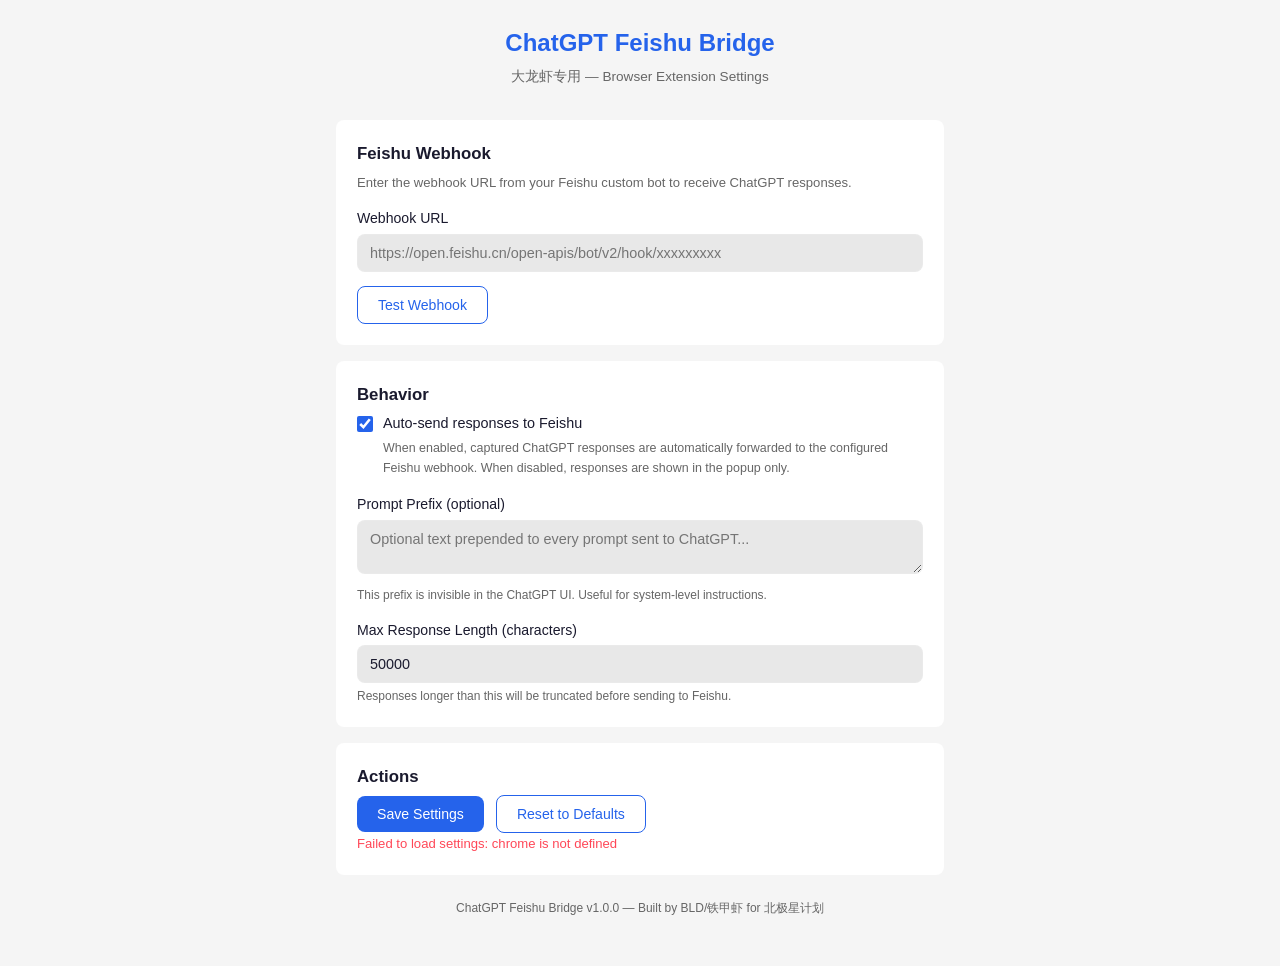
<file: browser-ext/chatgpt-feishu-bridge/src/options/options.html>
<!DOCTYPE html>
<html lang="zh-CN">
<head>
  <meta charset="UTF-8">
  <meta name="viewport" content="width=device-width, initial-scale=1.0">
  <title>ChatGPT Feishu Bridge — Settings</title>
  <link rel="stylesheet" href="options.css">
</head>
<body>
  <div class="container">
    <header>
      <h1>ChatGPT Feishu Bridge</h1>
      <p class="subtitle">大龙虾专用 — Browser Extension Settings</p>
    </header>

    <main>
      <!-- Section 1: Feishu -->
      <section class="card">
        <h2>Feishu Webhook</h2>
        <p class="desc">Enter the webhook URL from your Feishu custom bot to receive ChatGPT responses.</p>

        <div class="form-group">
          <label for="feishu-webhook">Webhook URL</label>
          <input type="url" id="feishu-webhook"
                 placeholder="https://open.feishu.cn/open-apis/bot/v2/hook/xxxxxxxxx"
                 autocomplete="off">
        </div>

        <div class="form-row">
          <button id="test-webhook-btn" class="btn btn-outline">Test Webhook</button>
          <span id="webhook-status" class="status-indicator"></span>
        </div>
      </section>

      <!-- Section 2: Behavior -->
      <section class="card">
        <h2>Behavior</h2>

        <div class="form-group">
          <label class="toggle-row">
            <input type="checkbox" id="auto-send" checked>
            <span class="toggle-label">Auto-send responses to Feishu</span>
          </label>
          <p class="toggle-desc">When enabled, captured ChatGPT responses are automatically forwarded to the configured Feishu webhook. When disabled, responses are shown in the popup only.</p>
        </div>

        <div class="form-group">
          <label for="prompt-prefix">Prompt Prefix (optional)</label>
          <textarea id="prompt-prefix" rows="2"
                    placeholder="Optional text prepended to every prompt sent to ChatGPT..."></textarea>
          <span class="hint">This prefix is invisible in the ChatGPT UI. Useful for system-level instructions.</span>
        </div>

        <div class="form-group">
          <label for="max-length">Max Response Length (characters)</label>
          <input type="number" id="max-length" min="1000" max="100000" step="1000" value="50000">
          <span class="hint">Responses longer than this will be truncated before sending to Feishu.</span>
        </div>
      </section>

      <!-- Section 3: Actions -->
      <section class="card">
        <h2>Actions</h2>
        <div class="form-row">
          <button id="save-btn" class="btn btn-primary">Save Settings</button>
          <button id="reset-btn" class="btn btn-outline">Reset to Defaults</button>
        </div>
        <div id="save-status" class="status-indicator"></div>
      </section>
    </main>

    <footer>
      <p>ChatGPT Feishu Bridge v1.0.0 — Built by BLD/铁甲虾 for 北极星计划</p>
    </footer>
  </div>

  <script src="../lib/config.js"></script>
  <script src="../lib/feishu.js"></script>
  <script src="options.js"></script>
</body>
</html>
</file>
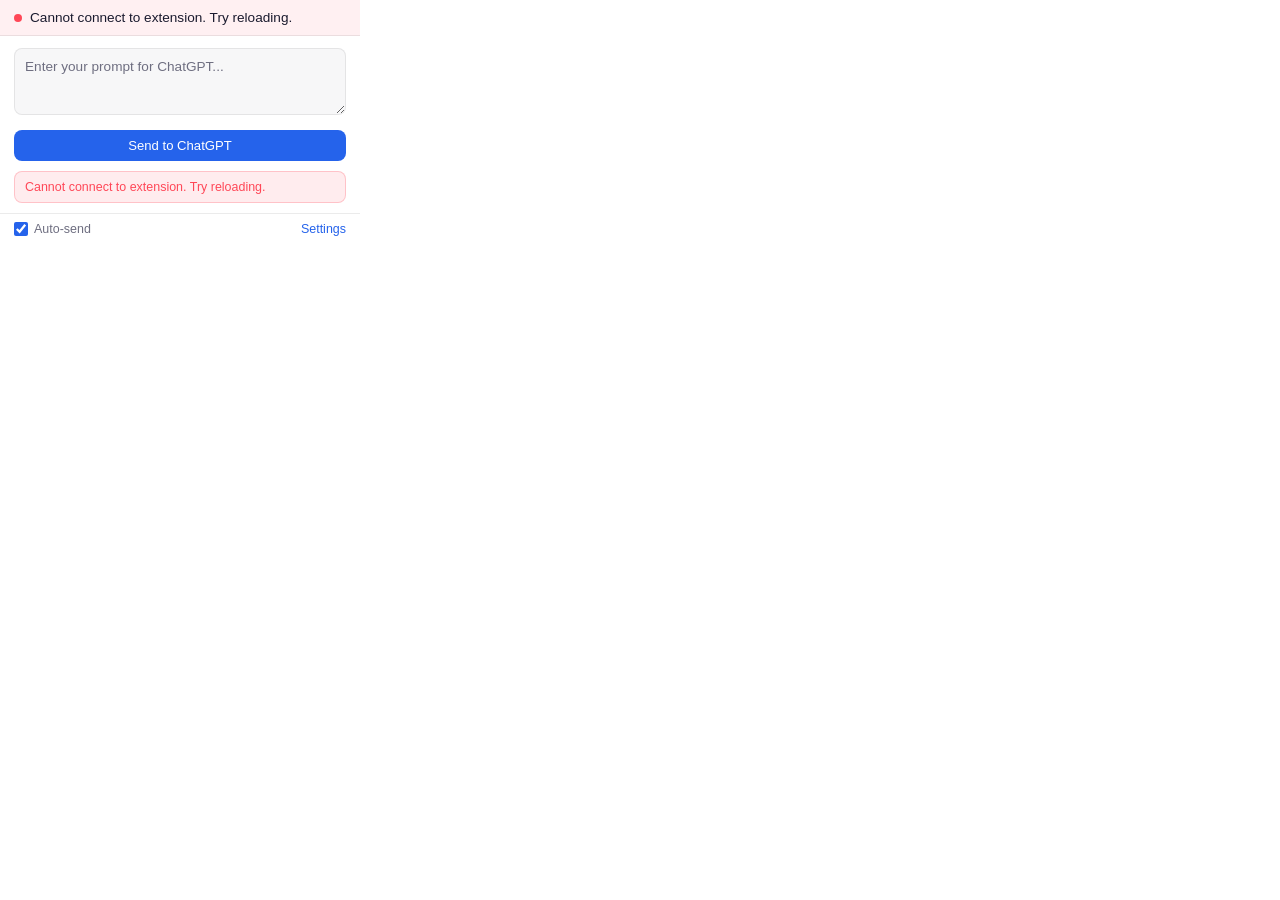
<file: browser-ext/chatgpt-feishu-bridge/src/popup/popup.html>
<!DOCTYPE html>
<html lang="zh-CN">
<head>
  <meta charset="UTF-8">
  <meta name="viewport" content="width=device-width, initial-scale=1.0">
  <title>ChatGPT Feishu Bridge</title>
  <link rel="stylesheet" href="popup.css">
</head>
<body>
  <div id="popup-root">
    <!-- Status Bar -->
    <div id="status-bar" class="status-idle">
      <span id="status-dot"></span>
      <span id="status-text">Ready</span>
    </div>

    <!-- Prompt Input -->
    <div id="input-section">
      <textarea id="prompt-input" rows="3"
                placeholder="Enter your prompt for ChatGPT..."></textarea>
    </div>

    <!-- Actions -->
    <div id="actions">
      <button id="send-btn" class="btn-primary">Send to ChatGPT</button>
      <button id="cancel-btn" class="btn-outline hidden">Cancel</button>
    </div>

    <!-- Response Preview -->
    <div id="result-section" class="hidden">
      <div class="result-header">
        <span class="result-label">Last Response</span>
        <span class="result-sent">(sent to Feishu)</span>
      </div>
      <div id="response-preview"></div>
    </div>

    <!-- Error Display -->
    <div id="error-section" class="hidden">
      <div id="error-message"></div>
    </div>

    <!-- Footer -->
    <div id="footer">
      <label class="toggle-row">
        <input type="checkbox" id="auto-send-toggle" checked>
        <span>Auto-send</span>
      </label>
      <a href="#" id="settings-link">Settings</a>
    </div>
  </div>

  <script src="../lib/config.js"></script>
  <script src="popup.js"></script>
</body>
</html>
</file>
<file: browser-ext/chatgpt-feishu-bridge/src/options/options.css>
/* options.css — Settings page styling */
:root {
  --bg: #1a1a2e;
  --surface: #16213e;
  --surface2: #0f3460;
  --text: #e0e0e0;
  --text-secondary: #a0a0b0;
  --accent: #4da6ff;
  --accent-hover: #3d8ed9;
  --danger: #ff4757;
  --success: #2ed573;
  --warning: #ffa502;
  --radius: 8px;
  --transition: 0.2s ease;
}

* { box-sizing: border-box; margin: 0; padding: 0; }

body {
  font-family: -apple-system, BlinkMacSystemFont, 'Segoe UI', Roboto, sans-serif;
  background: var(--bg);
  color: var(--text);
  line-height: 1.6;
  min-height: 100vh;
}

.container {
  max-width: 640px;
  margin: 0 auto;
  padding: 24px 16px 48px;
}

header {
  text-align: center;
  margin-bottom: 32px;
}
header h1 {
  font-size: 1.5rem;
  font-weight: 700;
  color: var(--accent);
}
header .subtitle {
  font-size: 0.85rem;
  color: var(--text-secondary);
  margin-top: 4px;
}

.card {
  background: var(--surface);
  border-radius: var(--radius);
  padding: 20px;
  margin-bottom: 16px;
  border: 1px solid rgba(255,255,255,0.05);
}

.card h2 {
  font-size: 1.05rem;
  font-weight: 600;
  margin-bottom: 4px;
}
.card .desc {
  font-size: 0.82rem;
  color: var(--text-secondary);
  margin-bottom: 14px;
}

.form-group {
  margin-bottom: 14px;
}
.form-group:last-child { margin-bottom: 0; }

label {
  display: block;
  font-size: 0.88rem;
  font-weight: 500;
  margin-bottom: 4px;
}

input[type="url"],
input[type="number"],
textarea {
  width: 100%;
  padding: 10px 12px;
  background: var(--surface2);
  border: 1px solid rgba(255,255,255,0.1);
  border-radius: var(--radius);
  color: var(--text);
  font-size: 0.9rem;
  font-family: inherit;
  transition: border-color var(--transition);
}
input:focus, textarea:focus {
  outline: none;
  border-color: var(--accent);
}

textarea { resize: vertical; min-height: 44px; }

.hint {
  display: block;
  font-size: 0.75rem;
  color: var(--text-secondary);
  margin-top: 4px;
}

.toggle-row {
  display: flex;
  align-items: center;
  gap: 10px;
  cursor: pointer;
}
.toggle-row input[type="checkbox"] {
  width: 16px;
  height: 16px;
  accent-color: var(--accent);
}
.toggle-label { font-size: 0.9rem; font-weight: 500; }
.toggle-desc {
  font-size: 0.78rem;
  color: var(--text-secondary);
  margin-top: 4px;
  margin-left: 26px;
}

.form-row {
  display: flex;
  align-items: center;
  gap: 12px;
}

.btn {
  padding: 10px 20px;
  border: none;
  border-radius: var(--radius);
  font-size: 0.88rem;
  font-weight: 500;
  cursor: pointer;
  transition: background var(--transition), opacity var(--transition);
}
.btn:active { opacity: 0.8; }

.btn-primary {
  background: var(--accent);
  color: #fff;
}
.btn-primary:hover { background: var(--accent-hover); }

.btn-outline {
  background: transparent;
  color: var(--accent);
  border: 1px solid var(--accent);
}
.btn-outline:hover { background: rgba(77,166,255,0.1); }

.status-indicator {
  font-size: 0.82rem;
}
.status-ok { color: var(--success); }
.status-error { color: var(--danger); }
.status-testing { color: var(--warning); }

footer {
  text-align: center;
  font-size: 0.75rem;
  color: var(--text-secondary);
  margin-top: 24px;
}

@media (prefers-color-scheme: light) {
  :root {
    --bg: #f5f5f5;
    --surface: #ffffff;
    --surface2: #e8e8e8;
    --text: #1a1a2e;
    --text-secondary: #666;
    --accent: #2563eb;
    --accent-hover: #1d4ed8;
  }
}
</file>
<file: browser-ext/chatgpt-feishu-bridge/src/popup/popup.css>
/* popup.css — Popup styling, 360x420px */
:root {
  --bg: #1a1a2e;
  --surface: #21213a;
  --border: rgba(255,255,255,0.08);
  --text: #e8e8ec;
  --text-secondary: #8e8ea0;
  --accent: #4da6ff;
  --accent-hover: #3d8ed9;
  --danger: #ff4757;
  --success: #2ed573;
  --warning: #ffa502;
  --radius: 8px;
}

* { box-sizing: border-box; margin: 0; padding: 0; }

body {
  width: 360px;
  min-height: 320px;
  max-height: 500px;
  font-family: -apple-system, BlinkMacSystemFont, 'Segoe UI', Roboto, sans-serif;
  font-size: 13px;
  background: var(--bg);
  color: var(--text);
  overflow-x: hidden;
  overflow-y: auto;
}

#popup-root {
  display: flex;
  flex-direction: column;
  height: 100%;
}

/* Status Bar */
#status-bar {
  display: flex;
  align-items: center;
  gap: 8px;
  padding: 10px 14px;
  border-bottom: 1px solid var(--border);
  font-size: 0.85rem;
  font-weight: 500;
}
#status-dot {
  width: 8px;
  height: 8px;
  border-radius: 50%;
  flex-shrink: 0;
}

/* Status colors */
.status-idle #status-dot, .status-dot-idle { background: var(--success); }
.status-idle { background: var(--surface); }

.status-sending #status-dot, .status-dot-sending { background: var(--warning); animation: pulse 0.8s infinite; }
.status-sending { background: var(--surface); }

.status-waiting #status-dot, .status-dot-waiting { background: var(--warning); animation: pulse 1.2s infinite; }
.status-waiting { background: var(--surface); }

.status-forwarding #status-dot, .status-dot-forwarding { background: var(--accent); animation: pulse 0.6s infinite; }
.status-forwarding { background: var(--surface); }

.status-done #status-dot, .status-dot-done { background: var(--success); }
.status-done { background: var(--surface); }

.status-error #status-dot, .status-dot-error { background: var(--danger); }
.status-error { background: rgba(255,71,87,0.08); }

@keyframes pulse {
  0%, 100% { opacity: 1; }
  50% { opacity: 0.4; }
}

/* Input */
#input-section {
  padding: 12px 14px 6px;
}
#prompt-input {
  width: 100%;
  padding: 10px;
  background: var(--surface);
  border: 1px solid var(--border);
  border-radius: var(--radius);
  color: var(--text);
  font-size: 0.85rem;
  font-family: inherit;
  resize: vertical;
  min-height: 60px;
}
#prompt-input:focus {
  outline: none;
  border-color: var(--accent);
}
#prompt-input:disabled {
  opacity: 0.5;
  cursor: not-allowed;
}
#prompt-input::placeholder {
  color: var(--text-secondary);
}

/* Actions */
#actions {
  display: flex;
  gap: 8px;
  padding: 6px 14px 10px;
}

.btn-primary, .btn-outline {
  flex: 1;
  padding: 8px 14px;
  border: none;
  border-radius: var(--radius);
  font-size: 0.82rem;
  font-weight: 500;
  cursor: pointer;
  transition: background 0.15s, opacity 0.15s;
}
.btn-primary { background: var(--accent); color: #fff; }
.btn-primary:hover { background: var(--accent-hover); }
.btn-primary:active { opacity: 0.8; }

.btn-outline { background: transparent; color: var(--accent); border: 1px solid var(--accent); }
.btn-outline:hover { background: rgba(77,166,255,0.1); }

/* Result */
#result-section {
  padding: 0 14px 10px;
}
.result-header {
  display: flex;
  align-items: baseline;
  gap: 6px;
  margin-bottom: 6px;
}
.result-label {
  font-size: 0.78rem;
  font-weight: 600;
  color: var(--success);
}
.result-sent {
  font-size: 0.7rem;
  color: var(--text-secondary);
}
#response-preview {
  max-height: 150px;
  overflow-y: auto;
  padding: 8px 10px;
  background: var(--surface);
  border-radius: var(--radius);
  font-size: 0.78rem;
  line-height: 1.5;
  white-space: pre-wrap;
  word-break: break-word;
  color: var(--text);
}

/* Error */
#error-section {
  padding: 0 14px 10px;
}
#error-message {
  padding: 8px 10px;
  background: rgba(255,71,87,0.1);
  border: 1px solid rgba(255,71,87,0.25);
  border-radius: var(--radius);
  font-size: 0.78rem;
  color: var(--danger);
  word-break: break-word;
}

/* Footer */
#footer {
  display: flex;
  align-items: center;
  justify-content: space-between;
  padding: 8px 14px;
  border-top: 1px solid var(--border);
  margin-top: auto;
}
.toggle-row {
  display: flex;
  align-items: center;
  gap: 6px;
  font-size: 0.78rem;
  cursor: pointer;
  color: var(--text-secondary);
}
.toggle-row input[type="checkbox"] {
  width: 14px;
  height: 14px;
  accent-color: var(--accent);
}
#settings-link {
  font-size: 0.78rem;
  color: var(--accent);
  text-decoration: none;
}
#settings-link:hover { text-decoration: underline; }

/* Utility */
.hidden { display: none !important; }

/* Scrollbar */
::-webkit-scrollbar { width: 4px; }
::-webkit-scrollbar-track { background: transparent; }
::-webkit-scrollbar-thumb { background: rgba(255,255,255,0.15); border-radius: 2px; }

@media (prefers-color-scheme: light) {
  :root {
    --bg: #ffffff;
    --surface: #f7f7f8;
    --border: rgba(0,0,0,0.08);
    --text: #1a1a2e;
    --text-secondary: #6e6e80;
    --accent: #2563eb;
    --accent-hover: #1d4ed8;
  }
}
</file>
